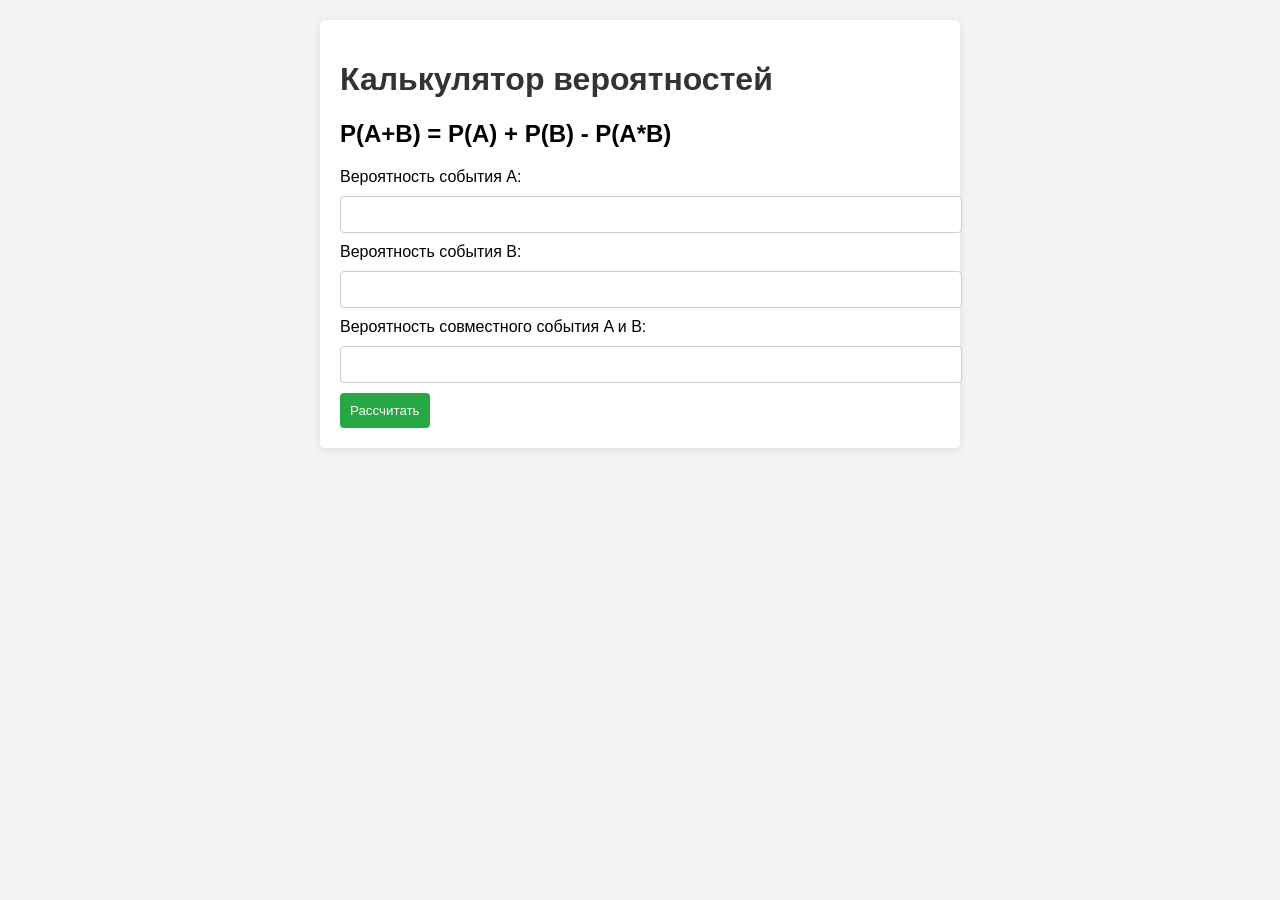
<file: index.html>
<!DOCTYPE html>
<html lang="ru">
<head>
    <meta charset="UTF-8">
    <meta name="viewport" content="width=device-width, initial-scale=1.0">
    <title>Вероятностный калькулятор</title>
    <link rel="stylesheet" href="styles2.css">
</head>
<body>
    <div class="container">
        <h1>Калькулятор вероятностей</h1>
        <h2>P(A+B) = P(A) + P(B) - P(A*B)</h2>
        <form id="probabilityForm">
            <label for="eventA">Вероятность события A:</label>
            <input type="number" id="eventA" name="eventA" min="0" max="1" step="0.01" required>
            <label for="eventB">Вероятность события B:</label>
            <input type="number" id="eventB" name="eventB" min="0" max="1" step="0.01" required>
            <label for="eventAB">Вероятность совместного события A и B:</label>
            <input type="number" id="eventAB" name="eventAB" min="0" max="1" step="0.01" required>
            <button type="submit" id="calculateButton">Рассчитать</button>
        </form>
        <div id="result"></div>
    </div>
    <script src="CalcVb2.js"></script>
</body>
</html>
</file>
<file: styles2.css>
body {
    font-family: Arial, sans-serif;
    background-color: #f4f4f4;
    margin: 0;
    padding: 20px;
}

h1 {
    color: #333;
}

.container {
    max-width: 600px;
    margin: auto;
    background: #fff;
    padding: 20px;
    border-radius: 5px;
    box-shadow: 0 2px 10px rgba(0, 0, 0, 0.1);
}

input[type="number"] {
    width: 100%;
    padding: 10px;
    margin: 10px 0;
    border: 1px solid #ccc;
    border-radius: 4px;
}

button {
    background-color: #28a745;
    color: white;
    padding: 10px;
    border: none;
    border-radius: 4px;
    cursor: pointer;
}

button:hover {
    background-color: #218838;
}

.result {
    margin-top: 20px;
    font-size: 1.2em;
    color: #333;
}
</file>
